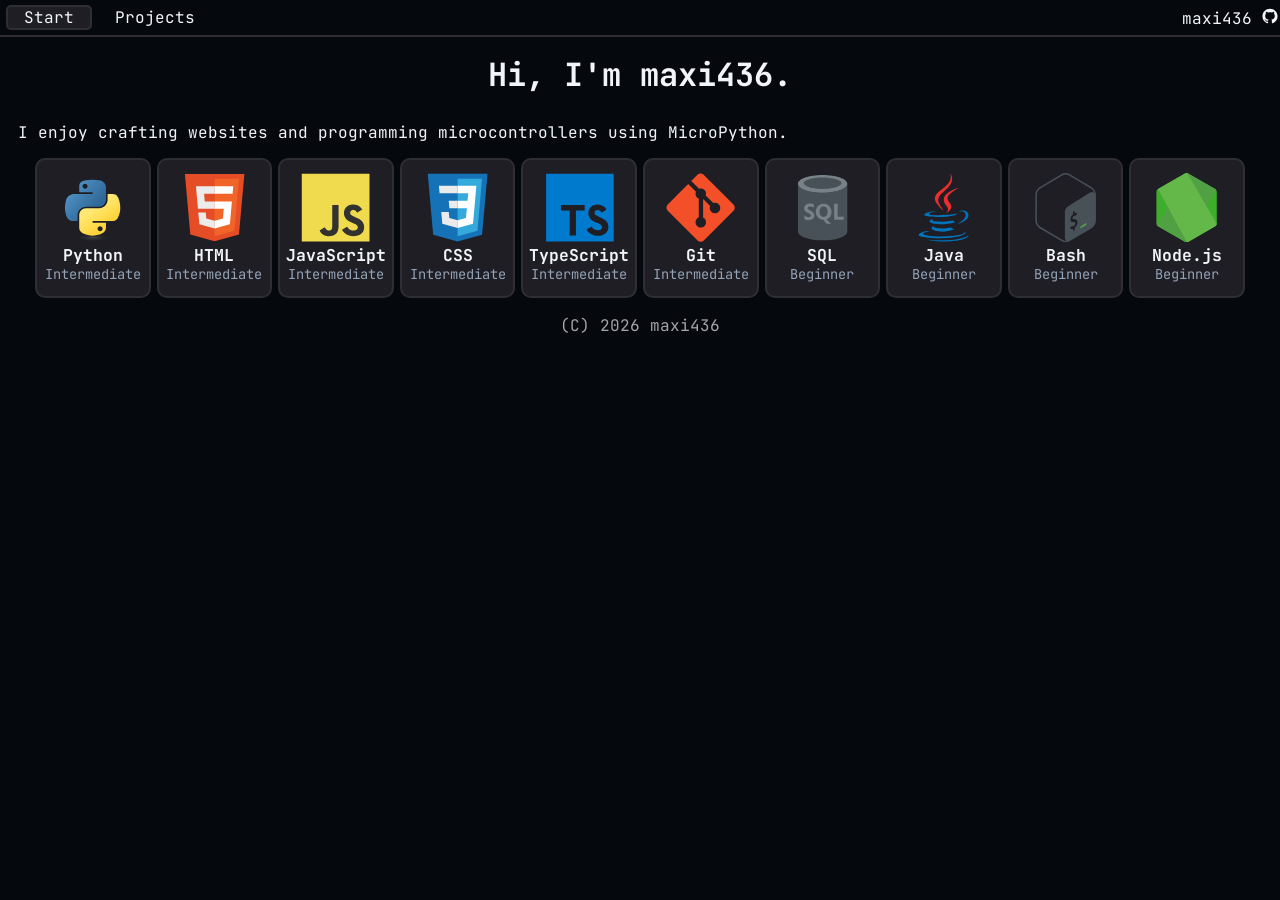
<file: index.html>
<!DOCTYPE html>
<html lang="en">
    <head>
        <meta charset="utf-8">
        <meta name="viewport" content="width=device-width, initial-scale=1.0">
        <title>maxi436's website</title>
        <link rel="stylesheet" href="style.css">
        <link rel="preconnect" href="https://fonts.googleapis.com">
        <link rel="preconnect" href="https://fonts.gstatic.com" crossorigin>
        <link href="https://fonts.googleapis.com/css2?family=JetBrains+Mono:wght@100..800&display=swap" rel="stylesheet">
    </head>
    <body>
        <nav>
            <button class="navbutton selected" onclick="show('start', this)">Start</button>
            <!-- button class="navbutton" onclick="show('about', this)">About</button -->
            <button class="navbutton" onclick="show('projects', this)">Projects</button>
            <a class="right" href="https://github.com/maxi436" target="new">
                maxi436 
                <svg viewBox="0 0 128 128">
                <g fill="#F1F5F9"><path fill-rule="evenodd" clip-rule="evenodd" d="M64 5.103c-33.347 0-60.388 27.035-60.388 60.388 0 26.682 17.303 49.317 41.297 57.303 3.017.56 4.125-1.31 4.125-2.905 0-1.44-.056-6.197-.082-11.243-16.8 3.653-20.345-7.125-20.345-7.125-2.747-6.98-6.705-8.836-6.705-8.836-5.48-3.748.413-3.67.413-3.67 6.063.425 9.257 6.223 9.257 6.223 5.386 9.23 14.127 6.562 17.573 5.02.542-3.903 2.107-6.568 3.834-8.076-13.413-1.525-27.514-6.704-27.514-29.843 0-6.593 2.36-11.98 6.223-16.21-.628-1.52-2.695-7.662.584-15.98 0 0 5.07-1.623 16.61 6.19C53.7 35 58.867 34.327 64 34.304c5.13.023 10.3.694 15.127 2.033 11.526-7.813 16.59-6.19 16.59-6.19 3.287 8.317 1.22 14.46.593 15.98 3.872 4.23 6.215 9.617 6.215 16.21 0 23.194-14.127 28.3-27.574 29.796 2.167 1.874 4.097 5.55 4.097 11.183 0 8.08-.07 14.583-.07 16.572 0 1.607 1.088 3.49 4.148 2.897 23.98-7.994 41.263-30.622 41.263-57.294C124.388 32.14 97.35 5.104 64 5.104z"></path><path d="M26.484 91.806c-.133.3-.605.39-1.035.185-.44-.196-.685-.605-.543-.906.13-.31.603-.395 1.04-.188.44.197.69.61.537.91zm2.446 2.729c-.287.267-.85.143-1.232-.28-.396-.42-.47-.983-.177-1.254.298-.266.844-.14 1.24.28.394.426.472.984.17 1.255zM31.312 98.012c-.37.258-.976.017-1.35-.52-.37-.538-.37-1.183.01-1.44.373-.258.97-.025 1.35.507.368.545.368 1.19-.01 1.452zm3.261 3.361c-.33.365-1.036.267-1.552-.23-.527-.487-.674-1.18-.343-1.544.336-.366 1.045-.264 1.564.23.527.486.686 1.18.333 1.543zm4.5 1.951c-.147.473-.825.688-1.51.486-.683-.207-1.13-.76-.99-1.238.14-.477.823-.7 1.512-.485.683.206 1.13.756.988 1.237zm4.943.361c.017.498-.563.91-1.28.92-.723.017-1.308-.387-1.315-.877 0-.503.568-.91 1.29-.924.717-.013 1.306.387 1.306.88zm4.598-.782c.086.485-.413.984-1.126 1.117-.7.13-1.35-.172-1.44-.653-.086-.498.422-.997 1.122-1.126.714-.123 1.354.17 1.444.663zm0 0"></path></g>
                </svg>
            </a>
        </nav>

        <section class="start">
            <h1 class="typing">Hi, I'm maxi436.</h1>
            <p>
                I enjoy crafting websites and programming microcontrollers using MicroPython.
            </p>

            <div class="skills">
                <div class="card">
                    <div class="card-inner">
                        <div class="card-front">
                            <svg viewBox="0 0 128 128">
                            <lineargradient id="python-original-a" gradientUnits="userSpaceOnUse" x1="70.252" y1="1237.476" x2="170.659" y2="1151.089" gradientTransform="matrix(.563 0 0 -.568 -29.215 707.817)"><stop offset="0" stop-color="#5A9FD4"></stop><stop offset="1" stop-color="#306998"></stop></lineargradient><lineargradient id="python-original-b" gradientUnits="userSpaceOnUse" x1="209.474" y1="1098.811" x2="173.62" y2="1149.537" gradientTransform="matrix(.563 0 0 -.568 -29.215 707.817)"><stop offset="0" stop-color="#FFD43B"></stop><stop offset="1" stop-color="#FFE873"></stop></lineargradient><path fill="url(#python-original-a)" d="M63.391 1.988c-4.222.02-8.252.379-11.8 1.007-10.45 1.846-12.346 5.71-12.346 12.837v9.411h24.693v3.137H29.977c-7.176 0-13.46 4.313-15.426 12.521-2.268 9.405-2.368 15.275 0 25.096 1.755 7.311 5.947 12.519 13.124 12.519h8.491V67.234c0-8.151 7.051-15.34 15.426-15.34h24.665c6.866 0 12.346-5.654 12.346-12.548V15.833c0-6.693-5.646-11.72-12.346-12.837-4.244-.706-8.645-1.027-12.866-1.008zM50.037 9.557c2.55 0 4.634 2.117 4.634 4.721 0 2.593-2.083 4.69-4.634 4.69-2.56 0-4.633-2.097-4.633-4.69-.001-2.604 2.073-4.721 4.633-4.721z" transform="translate(0 10.26)"></path><path fill="url(#python-original-b)" d="M91.682 28.38v10.966c0 8.5-7.208 15.655-15.426 15.655H51.591c-6.756 0-12.346 5.783-12.346 12.549v23.515c0 6.691 5.818 10.628 12.346 12.547 7.816 2.297 15.312 2.713 24.665 0 6.216-1.801 12.346-5.423 12.346-12.547v-9.412H63.938v-3.138h37.012c7.176 0 9.852-5.005 12.348-12.519 2.578-7.735 2.467-15.174 0-25.096-1.774-7.145-5.161-12.521-12.348-12.521h-9.268zM77.809 87.927c2.561 0 4.634 2.097 4.634 4.692 0 2.602-2.074 4.719-4.634 4.719-2.55 0-4.633-2.117-4.633-4.719 0-2.595 2.083-4.692 4.633-4.692z" transform="translate(0 10.26)"></path><radialGradient id="python-original-c" cx="1825.678" cy="444.45" r="26.743" gradientTransform="matrix(0 -.24 -1.055 0 532.979 557.576)" gradientUnits="userSpaceOnUse"><stop offset="0" stop-color="#B8B8B8" stop-opacity=".498"></stop><stop offset="1" stop-color="#7F7F7F" stop-opacity="0"></stop></radialGradient><path opacity=".444" fill="url(#python-original-c)" d="M97.309 119.597c0 3.543-14.816 6.416-33.091 6.416-18.276 0-33.092-2.873-33.092-6.416 0-3.544 14.815-6.417 33.092-6.417 18.275 0 33.091 2.872 33.091 6.417z"></path>
                            </svg>         
                            <strong>Python</strong>
                            Intermediate
                        </div>
                        <div class="card-back">
                            since
                            2022
                        </div>
                    </div>
                </div>
                <div class="card">
                    <div class="card-inner">
                        <div class="card-front">          
                            <svg viewBox="0 0 128 128">
                            <path fill="#E44D26" d="M19.037 113.876L9.032 1.661h109.936l-10.016 112.198-45.019 12.48z"></path><path fill="#F16529" d="M64 116.8l36.378-10.086 8.559-95.878H64z"></path><path fill="#EBEBEB" d="M64 52.455H45.788L44.53 38.361H64V24.599H29.489l.33 3.692 3.382 37.927H64zm0 35.743l-.061.017-15.327-4.14-.979-10.975H33.816l1.928 21.609 28.193 7.826.063-.017z"></path><path fill="#fff" d="M63.952 52.455v13.763h16.947l-1.597 17.849-15.35 4.143v14.319l28.215-7.82.207-2.325 3.234-36.233.335-3.696h-3.708zm0-27.856v13.762h33.244l.276-3.092.628-6.978.329-3.692z"></path>
                            </svg>
                            <strong>HTML</strong>
                            Intermediate
                        </div>
                        <div class="card-back">
                            since
                            2024
                        </div>
                    </div>
                </div>
                <div class="card">
                    <div class="card-inner">
                        <div class="card-front">
                            <svg viewBox="0 0 128 128">
                            <path fill="#F0DB4F" d="M1.408 1.408h125.184v125.185H1.408z"></path><path fill="#323330" d="M116.347 96.736c-.917-5.711-4.641-10.508-15.672-14.981-3.832-1.761-8.104-3.022-9.377-5.926-.452-1.69-.512-2.642-.226-3.665.821-3.32 4.784-4.355 7.925-3.403 2.023.678 3.938 2.237 5.093 4.724 5.402-3.498 5.391-3.475 9.163-5.879-1.381-2.141-2.118-3.129-3.022-4.045-3.249-3.629-7.676-5.498-14.756-5.355l-3.688.477c-3.534.893-6.902 2.748-8.877 5.235-5.926 6.724-4.236 18.492 2.975 23.335 7.104 5.332 17.54 6.545 18.873 11.531 1.297 6.104-4.486 8.08-10.234 7.378-4.236-.881-6.592-3.034-9.139-6.949-4.688 2.713-4.688 2.713-9.508 5.485 1.143 2.499 2.344 3.63 4.26 5.795 9.068 9.198 31.76 8.746 35.83-5.176.165-.478 1.261-3.666.38-8.581zM69.462 58.943H57.753l-.048 30.272c0 6.438.333 12.34-.714 14.149-1.713 3.558-6.152 3.117-8.175 2.427-2.059-1.012-3.106-2.451-4.319-4.485-.333-.584-.583-1.036-.667-1.071l-9.52 5.83c1.583 3.249 3.915 6.069 6.902 7.901 4.462 2.678 10.459 3.499 16.731 2.059 4.082-1.189 7.604-3.652 9.448-7.401 2.666-4.915 2.094-10.864 2.07-17.444.06-10.735.001-21.468.001-32.237z"></path>
                            </svg>
                            <strong>JavaScript</strong>
                            Intermediate
                        </div>
                        <div class="card-back">
                            since
                            2024
                        </div>
                    </div>
                </div>
                <div class="card">
                    <div class="card-inner">
                        <div class="card-front">
                            <svg viewBox="0 0 128 128">
                            <path fill="#1572B6" d="M18.814 114.123L8.76 1.352h110.48l-10.064 112.754-45.243 12.543-45.119-12.526z"></path><path fill="#33A9DC" d="M64.001 117.062l36.559-10.136 8.601-96.354h-45.16v106.49z"></path><path fill="#fff" d="M64.001 51.429h18.302l1.264-14.163H64.001V23.435h34.682l-.332 3.711-3.4 38.114h-30.95V51.429z"></path><path fill="#EBEBEB" d="M64.083 87.349l-.061.018-15.403-4.159-.985-11.031H33.752l1.937 21.717 28.331 7.863.063-.018v-14.39z"></path><path fill="#fff" d="M81.127 64.675l-1.666 18.522-15.426 4.164v14.39l28.354-7.858.208-2.337 2.406-26.881H81.127z"></path><path fill="#EBEBEB" d="M64.048 23.435v13.831H30.64l-.277-3.108-.63-7.012-.331-3.711h34.646zm-.047 27.996v13.831H48.792l-.277-3.108-.631-7.012-.33-3.711h16.447z"></path>
                            </svg>
                            <strong>CSS</strong>
                            Intermediate
                        </div>
                        <div class="card-back">
                            since
                            2024
                        </div>
                    </div>
                </div>
                <div class="card">
                    <div class="card-inner">
                        <div class="card-front">
                            <svg viewBox="0 0 128 128">
                            <path fill="#007acc" d="M2 63.91v62.5h125v-125H2zm100.73-5a15.56 15.56 0 017.82 4.5 20.58 20.58 0 013 4c0 .16-5.4 3.81-8.69 5.85-.12.08-.6-.44-1.13-1.23a7.09 7.09 0 00-5.87-3.53c-3.79-.26-6.23 1.73-6.21 5a4.58 4.58 0 00.54 2.34c.83 1.73 2.38 2.76 7.24 4.86 8.95 3.85 12.78 6.39 15.16 10 2.66 4 3.25 10.46 1.45 15.24-2 5.2-6.9 8.73-13.83 9.9a38.32 38.32 0 01-9.52-.1A23 23 0 0180 109.19c-1.15-1.27-3.39-4.58-3.25-4.82a9.34 9.34 0 011.15-.73l4.6-2.64 3.59-2.08.75 1.11a16.78 16.78 0 004.74 4.54c4 2.1 9.46 1.81 12.16-.62a5.43 5.43 0 00.69-6.92c-1-1.39-3-2.56-8.59-5-6.45-2.78-9.23-4.5-11.77-7.24a16.48 16.48 0 01-3.43-6.25 25 25 0 01-.22-8c1.33-6.23 6-10.58 12.82-11.87a31.66 31.66 0 019.49.26zm-29.34 5.24v5.12H57.16v46.23H45.65V69.26H29.38v-5a49.19 49.19 0 01.14-5.16c.06-.08 10-.12 22-.1h21.81z"></path>
                            </svg>
                            <strong>TypeScript</strong>
                            Intermediate
                        </div>
                        <div class="card-back">
                            since 2026
                        </div>
                    </div>
                </div>
                <div class="card">
                    <div class="card-inner">
                        <div class="card-front">
                            <svg viewBox="0 0 128 128">
                            <path fill="#F34F29" d="M124.737 58.378L69.621 3.264c-3.172-3.174-8.32-3.174-11.497 0L46.68 14.71l14.518 14.518c3.375-1.139 7.243-.375 9.932 2.314 2.703 2.706 3.461 6.607 2.294 9.993l13.992 13.993c3.385-1.167 7.292-.413 9.994 2.295 3.78 3.777 3.78 9.9 0 13.679a9.673 9.673 0 01-13.683 0 9.677 9.677 0 01-2.105-10.521L68.574 47.933l-.002 34.341a9.708 9.708 0 012.559 1.828c3.778 3.777 3.778 9.898 0 13.683-3.779 3.777-9.904 3.777-13.679 0-3.778-3.784-3.778-9.905 0-13.683a9.65 9.65 0 013.167-2.11V47.333a9.581 9.581 0 01-3.167-2.111c-2.862-2.86-3.551-7.06-2.083-10.576L41.056 20.333 3.264 58.123a8.133 8.133 0 000 11.5l55.117 55.114c3.174 3.174 8.32 3.174 11.499 0l54.858-54.858a8.135 8.135 0 00-.001-11.501z"></path>
                            </svg>
                            <strong>Git</strong>
                            Intermediate
                        </div>
                        <div class="card-back">
                            since 2025
                        </div>
                    </div>
                </div>
                <div class="card">
                    <div class="card-inner">
                        <div class="card-front"> 
                            <svg viewBox="0 0 128 128">    
                                <path fill="#495158" d="M64 36.55c-25.172 0-45.582-7.109-45.582-16.495v87.89c0 9.032 20.055 16.356 44.941 16.5H64c25.172 0 45.582-7.113 45.582-16.5v-87.89c0 9.172-20.41 16.496-45.582 16.496Zm0 0"></path>
                                <path fill="#798188" d="M109.582 20.055c0 9.172-20.41 16.496-45.582 16.496s-45.582-7.11-45.582-16.496c0-9.387 20.41-16.5 45.582-16.5s45.582 7.113 45.582 16.5"></path>
                                <path fill="#495158" d="M98.988 18.703c0 5.832-15.718 10.524-34.988 10.524s-34.988-4.692-34.988-10.524C29.012 12.871 44.73 8.25 64 8.25s34.988 4.691 34.988 10.453"></path>
                                <path fill="#495158" d="M64 21.332a82.193 82.193 0 0 0-27.664 4.055A81.213 81.213 0 0 0 64 29.227a79.334 79.334 0 0 0 27.664-4.125A84.332 84.332 0 0 0 64 21.332Zm0 0"></path>
                                <path fill="#798188" d="M91.734 81.066V56.891h-6.402v29.367h17.496v-5.192ZM40.961 69.191a13.064 13.064 0 0 1-3.629-2.203 3.13 3.13 0 0 1-.852-2.277 2.418 2.418 0 0 1 1.067-2.133 4.847 4.847 0 0 1 2.988-.855 11.533 11.533 0 0 1 7.11 2.062v-6.113a18.236 18.236 0 0 0-7.11-1.137 11.67 11.67 0 0 0-7.754 2.414 7.68 7.68 0 0 0-2.984 6.332c0 3.625 2.273 6.469 7.11 8.602 1.57.668 3.05 1.527 4.41 2.562a2.982 2.982 0 0 1 1.066 2.274c0 .879-.426 1.699-1.137 2.207a5.786 5.786 0 0 1-3.203.781 11.801 11.801 0 0 1-7.75-2.988v6.613a15.411 15.411 0 0 0 7.61 1.707c2.98.176 5.933-.648 8.39-2.348a7.681 7.681 0 0 0 2.348-6.468 7.458 7.458 0 0 0-1.778-4.977 17.225 17.225 0 0 0-5.902-4.055Zm37.262 11.305a16.634 16.634 0 0 0 2.347-8.957A16.509 16.509 0 0 0 78.223 64a12.87 12.87 0 0 0-4.977-5.332 14.228 14.228 0 0 0-7.113-1.852 15.015 15.015 0 0 0-7.68 1.922A13.217 13.217 0 0 0 53.262 64a17.48 17.48 0 0 0-1.848 8.105 16.06 16.06 0 0 0 1.707 7.114 12.526 12.526 0 0 0 4.906 5.261 14.679 14.679 0 0 0 7.11 2.133l6.117 7.11h8.605l-8.75-7.82a12.736 12.736 0 0 0 7.114-5.407Zm-7.114-1.777a6.673 6.673 0 0 1-5.402 2.488 6.538 6.538 0 0 1-5.406-2.559 10.842 10.842 0 0 1-2.063-7.109 10.903 10.903 0 0 1 2.063-7.113 7.104 7.104 0 0 1 5.547-2.63 6.181 6.181 0 0 1 5.336 2.63 11.533 11.533 0 0 1 1.918 7.113 10.353 10.353 0 0 1-1.993 7.18Zm0 0"></path>
                            </svg>
          
                            <strong>SQL</strong>
                            Beginner
                        </div>
                        <div class="card-back">
                            since
                            2025
                        </div>
                    </div>
                </div>
                <div class="card">
                    <div class="card-inner">
                        <div class="card-front">
                            <svg viewBox="0 0 128 128">
                            <path fill="#0074BD" d="M47.617 98.12s-4.767 2.774 3.397 3.71c9.892 1.13 14.947.968 25.845-1.092 0 0 2.871 1.795 6.873 3.351-24.439 10.47-55.308-.607-36.115-5.969zm-2.988-13.665s-5.348 3.959 2.823 4.805c10.567 1.091 18.91 1.18 33.354-1.6 0 0 1.993 2.025 5.132 3.131-29.542 8.64-62.446.68-41.309-6.336z"></path><path fill="#EA2D2E" d="M69.802 61.271c6.025 6.935-1.58 13.17-1.58 13.17s15.289-7.891 8.269-17.777c-6.559-9.215-11.587-13.792 15.635-29.58 0 .001-42.731 10.67-22.324 34.187z"></path><path fill="#0074BD" d="M102.123 108.229s3.529 2.91-3.888 5.159c-14.102 4.272-58.706 5.56-71.094.171-4.451-1.938 3.899-4.625 6.526-5.192 2.739-.593 4.303-.485 4.303-.485-4.953-3.487-32.013 6.85-13.743 9.815 49.821 8.076 90.817-3.637 77.896-9.468zM49.912 70.294s-22.686 5.389-8.033 7.348c6.188.828 18.518.638 30.011-.326 9.39-.789 18.813-2.474 18.813-2.474s-3.308 1.419-5.704 3.053c-23.042 6.061-67.544 3.238-54.731-2.958 10.832-5.239 19.644-4.643 19.644-4.643zm40.697 22.747c23.421-12.167 12.591-23.86 5.032-22.285-1.848.385-2.677.72-2.677.72s.688-1.079 2-1.543c14.953-5.255 26.451 15.503-4.823 23.725 0-.002.359-.327.468-.617z"></path><path fill="#EA2D2E" d="M76.491 1.587S89.459 14.563 64.188 34.51c-20.266 16.006-4.621 25.13-.007 35.559-11.831-10.673-20.509-20.07-14.688-28.815C58.041 28.42 81.722 22.195 76.491 1.587z"></path><path fill="#0074BD" d="M52.214 126.021c22.476 1.437 57-.8 57.817-11.436 0 0-1.571 4.032-18.577 7.231-19.186 3.612-42.854 3.191-56.887.874 0 .001 2.875 2.381 17.647 3.331z"></path>
                            </svg>
                            <strong>Java</strong>
                            Beginner
                        </div>
                        <div class="card-back">
                            since 2025
                        </div>
                    </div>
                </div>
                <div class="card">
                    <div class="card-inner">
                        <div class="card-front">
                            <svg viewBox="0 0 128 128">
                                <path fill="#495158" d="M112.205 26.129 71.8 2.142A15.326 15.326 0 0 0 64.005 0c-2.688 0-5.386.717-7.796 2.152L15.795 26.14C10.976 28.999 8 34.289 8 40.018v47.975c0 5.729 2.967 11.019 7.796 13.878L56.2 125.858A15.193 15.193 0 0 0 63.995 128a15.32 15.32 0 0 0 7.796-2.142l40.414-23.987c4.819-2.86 7.796-8.16 7.796-13.878V40.007c0-5.718-2.967-11.019-7.796-13.878zm-31.29 74.907.063 3.448c0 .418-.267.889-.588 1.06l-2.046 1.178c-.321.16-.6-.032-.6-.45l-.032-3.394c-1.745.728-3.523.9-4.647.45-.214-.086-.31-.397-.225-.76l.739-3.117c.064-.246.193-.493.364-.643a.726.726 0 0 1 .193-.139c.117-.064.235-.075.332-.032 1.22.407 2.773.214 4.272-.535 1.907-.964 3.18-2.913 3.16-4.84-.022-1.757-.964-2.474-3.267-2.496-2.934.01-5.675-.567-5.718-4.894-.032-3.555 1.81-7.26 4.744-9.595l-.032-3.48c0-.428.257-.9.589-1.07l1.98-1.264c.322-.161.6.042.6.46l.033 3.48c1.456-.578 2.72-.738 3.865-.47.247.063.364.406.257.802l-.77 3.084a1.372 1.372 0 0 1-.354.622.825.825 0 0 1-.203.15c-.108.053-.204.064-.3.053-.525-.118-1.767-.385-3.727.6-2.056 1.038-2.773 2.827-2.763 4.155.022 1.585.825 2.066 3.63 2.11 3.738.063 5.344 1.691 5.387 5.45.053 3.684-1.917 7.657-4.937 10.077zm28.206-64.787L70.89 59.86c-4.765 2.784-8.278 5.911-8.288 11.662v47.107c0 3.437 1.392 5.665 3.523 6.318a12.81 12.81 0 0 1-2.12.204c-2.239 0-4.445-.61-6.383-1.757L17.219 99.408c-3.951-2.345-6.403-6.725-6.403-11.426V40.007c0-4.7 2.452-9.08 6.403-11.426L57.634 4.594a12.555 12.555 0 0 1 6.382-1.756c2.238 0 4.444.61 6.382 1.756l40.415 23.987c3.33 1.981 5.579 5.397 6.21 9.242-1.36-2.86-4.38-3.63-7.902-1.574z"></path>
                                <path fill="#4fa847" d="m101.614 92.619-10.066 6.018c-.268.16-.46.332-.46.653v2.635c0 .32.214.46.481.3l10.216-6.212c.268-.16.31-.45.31-.77v-2.324c0-.322-.213-.45-.481-.3z"></path>
                            </svg>
                            <strong>Bash</strong>
                            Beginner
                        </div>
                        <div class="card-back">
                            since 2025
                        </div>
                    </div>
                </div>
                <div class="card">
                    <div class="card-inner">
                        <div class="card-front">
                            <svg viewBox="0 0 128 128">
                                <path fill="#3DAE2B" d="M66.958.825a6.07 6.07 0 0 0-6.035 0L11.103 29.76c-1.895 1.072-2.96 3.095-2.96 5.24v57.988c0 2.143 1.183 4.167 2.958 5.24l49.82 28.934a6.07 6.07 0 0 0 6.036 0l49.82-28.935c1.894-1.072 2.958-3.096 2.958-5.24V35c0-2.144-1.183-4.167-2.958-5.24z"></path>
                                <path fill="#52A044" d="M116.897 29.76 66.841.825A8.161 8.161 0 0 0 65.302.23L9.21 96.798a6.251 6.251 0 0 0 1.657 1.43l50.057 28.934c1.42.833 3.076 1.072 4.615.595l52.66-96.925a3.702 3.702 0 0 0-1.302-1.072z"></path>
                                <path fill="#64B749" d="M116.898 98.225c1.42-.833 2.485-2.262 2.958-3.81L65.066.108c-1.42-.238-2.959-.119-4.26.715L11.104 29.639l53.606 98.355c.71-.12 1.54-.358 2.25-.715z"></path>
                            </svg>
                            <strong>Node.js</strong>
                            Beginner
                        </div>
                        <div class="card-back">
                            since 2026
                        </div>
                    </div>
                </div>
            </div>
        </section>

        <section class="projects">
            <div>
                <h2>Grades</h2>
                <small>finished</small>
                <p>Compare your grades with your target grades. - in German</p>
                HTML JavaScript CSS<br>
                <a target="new" href="https://maxi436.github.io/Grades">Website</a>
                <a target="new" href="https://github.com/maxi436/Grades">GitHub</a>
            </div>
            <div>
                <h2>Dashboard</h2>
                <small>active</small>
                <p>A simple dashboard, that fetches user data from GitHub.</p>
                HTML JavaScript CSS<br>
                <a target="new" href="https://maxi436.github.io/Dashboard">Website</a>
                <a target="new" href="https://github.com/maxi436/Dashboard">GitHub</a>
            </div>
            <div>
                <h2>Expense Tracker</h2>
                <small>active</small>
                <p>A simple application to track expenses.</p>
                Python HTML JavaScript chart.js CSS<br>
                <a target="new" href="https://buchhaltung-6f4n.onrender.com/start">Website</a>
                <a target="new" href="https://github.com/maxi436/Buchhaltung">GitHub</a>
            </div>
        </section>

        <section class="license">
            <p>
                The source code of this website is available on <a href="https://github.com/maxi436/maxi436.github.io" target="new">github.com</a>.
            </p>
            <p>
                Copyright (C) 2026 maxi436
                <br>
                Permission is granted to use, copy, and modify this software
                for personal and educational purposes.
                <br>
                Selling this software, modified versions of it, or including it
                in commercial products is prohibited without prior permission
                from the copyright holder.
                <br>
                THE SOFTWARE IS PROVIDED "AS IS", WITHOUT WARRANTY OF ANY KIND.
            </p>
            <p>
                The icons used in this website are bare SVGs from <a href="https://devicon.dev/" target="new">devicon.dev</a>.
            </p>
            </section>

        <footer>
            <button class="navbutton" onclick="show('license',this)">(C) 2026 maxi436</button>
        </footer>

        <script src="script.js"></script>
    </body>
</html>
</file>
<file: style.css>
:root {
    background-color:#05090D;
}
* {
    font-family:"Jetbrains Mono";
}

body {
    color:#F1F5F9;
    background:none;
}

h1 {
    text-align:center;
    color:#F1F5F9;
    font-size:2em;
    line-height:2em;
    margin:0em 0em 0.5em 0em;
}
h2 {
    text-align:center;
    color:#F1F5F9;
    font-size:1.6em;
    line-height:1.6em;
    margin:0em;
}
p {
    color:#F1F5F9;
    font-size:1em;
    line-height:1.2em;
    text-align:left;
    margin:0.4em;
    margin-bottom:0.8em;
}

section {
    padding:2.2em 0.2em 0.6em 0.2em;
}

footer {
    text-align:center;
    color:#A1A5A9;
    background-color:#05090D;
    height:1.5em;
    padding:0.2em;
    line-height:1em;
}
footer *{
    color:#A1A5A9;
    text-align:center;
    font-size:1em;
    background:none;
    border:none;
}

nav {
    background-color:#05090D;
    position:fixed;
    top:0em;
    left:0em;
    color:#F1F5F9;
    padding:0.3em 0.2em 0.3em 0.2em;
    font-size:1em;
    text-align:center;
    display:flex;
    flex-direction:row;
    flex-wrap:nowrap;
    width:100%;
    z-index:10;
    border-bottom:solid 2px #2E2E34;
}
nav button, nav a {
    color:#F1F5F9;
    background:#05090D;
    border:none;
    padding:0em 1em;
    margin:0em 0.2em;
    font-size:1em;
    z-index:1;
}
button{
    cursor:pointer;
}
nav a {
    padding:0em 0.1em;
}
input {
    box-sizing: border-box;
    width: 100%;
    min-width: 4em;
    color: #F1F5F9;
    background-color: #05090D;
    border: solid 2px #2E2E34;
    border-radius: 5px;
    padding: 0.2em 0.5em;
    font: inherit;
    text-align: center;
}
select {
    color: #F1F5F9;
    background-color: #05090D;
    border: solid 2px #2E2E34;
    border-radius: 5px;
    padding: 0.3em 0.5em;
    text-align:center;
    font:inherit;
}
select:hover, input:hover, option:checked{
    background-color:#2E2E34;
    border:solid 2px #2E2E34;
    border-radius:5px;
    text-decoration:none;
}
nav button.selected {
    background-color:#1E1E24;
    border:solid 2px #2E2E34;
    border-radius:5px;
}
nav svg {
    width:1em;
    height:1em;
}
hr {
    width:96%;
    border:solid 1px #2E2E34;
    margin:0.2em 2%;
    height:0em;
}
nav hr{
    position:absolute;
    width:100%;
    top:2.2em;
    left:0em;
    margin:0em;
}

a {
    color:#94A3B8;
    text-decoration:none;
    margin:0em;
    cursor:pointer;
}
a:not(nav a):hover {
    text-decoration:underline;
}

.skills, .projects {
    text-align:center;
    display:flex;
    flex-direction:row;
    flex-wrap:wrap;
    justify-content:center;
    margin:0em;
}
.projects div {
    background-color:#1E1E24;
    border:solid 2px #2E2E34;
    border-radius:10px;
    display:block;
    width:24em;
    text-align:center;
    margin:0.2em;
    padding:0.4em;
}
bold, .projects div h1 {
    font-size:1.2em;
    line-height:1.2em;
    display:block;
    color:#F1F5F9;
}
a.projects {
    line-height:1.4em;
}
.projects div small {
    color:#94A3B8;
    font-size:1em;
    margin-top:-4em;
}

.right {
    position:absolute;
    right:0.2em;
    top:0.5em;
    z-index:0;
}
.right svg {
    height:100%;
}
.card {
    position: relative;
    width: 7.6em;
    height: 9.2em;
    margin:0.2em;
    padding: 0;
    font-size: 0.95rem;
    text-align: center;
    display: inline-flex;
    perspective: 1000px;
}

.card-inner {
    position: relative;
    width: 100%;
    height: 100%;
    text-align: center;
    transition: transform 0.8s;
    transform-style: preserve-3d;
}

.card:hover .card-inner {
    transform: rotateY(180deg);
}

.card-front,
.card-back {
    position: absolute;
    inset: 0;
    display: flex;
    flex-direction: column;
    justify-content: center;
    align-items: center;
    padding: 0.8rem;
    border: solid 2px #2E2E34;
    border-radius: 10px;
    backface-visibility: hidden;
    box-sizing: border-box;
}

.card-front {
    background-color: #1E1E24;
    color: #94A3B8;
    transform: rotateY(0deg);
    font-size:0.9em;
}

.card-back {
    background-color: #1E1E24;
    color: #94A3B8;
    transform: rotateY(180deg);
}
svg.card {
    width: 4.6em;
    height: 4.6em;
    margin-bottom:0.4em;
}

progress {
    width:100%;
    border:solid 2px #94A3B8;
    border-radius:5px;
}
progress::-webkit-progress-bar {
    background-color: transparent;
}
progress::-moz-progress-bar {
    background-color:#94A3B8;
}
progress::-webkit-progress-value {
    background-color:#94A3B8;
}

strong {
    color:#F1F5F9;
    margin-top:0.2em;
    font-size:1.2em;
    line-height:1.2em;
}

input::-webkit-outer-spin-button,
input::-webkit-inner-spin-button {
    -webkit-appearance: none !important;
    margin: 0;
}

/* Firefox */
input[type=number] {
    -moz-appearance: textfield !important;
    appearance: textfield;
}

input:focus {
    outline: none;
    border:solid 2px #94A3B8 !important;
    border-radius: 5px;
}

select, select::picker(select) {
    appearance: base-select;
}

select {
    background-color:#1E1E24;
    border:solid 2px #2E2E34;
    border-radius:5px;
    text-align:center;
    height:auto;
    width:max-content;
    font-size:0.9em;
    margin:0em 0.2em 0em 0.2em;
    font-weight:normal;
}

select::picker(select) {
    position:relative;
    top:0.8em;
    background-color: #1e1e24;
    border: 2px solid #2E2E34;
    border-radius: 5px;
    padding:0.2em;
}
select option {
    font-size:1em;
    color: #F1F5F9;
    border-radius: 5px;
    text-align:center;
    margin:2px;
}
option::checkmark {
    content:"";
}

select::picker-icon {
    transition: transform 0.2s ease;
    content:"<";
}
select:open::picker-icon {
    transform: rotate(-90deg);
}
</file>
